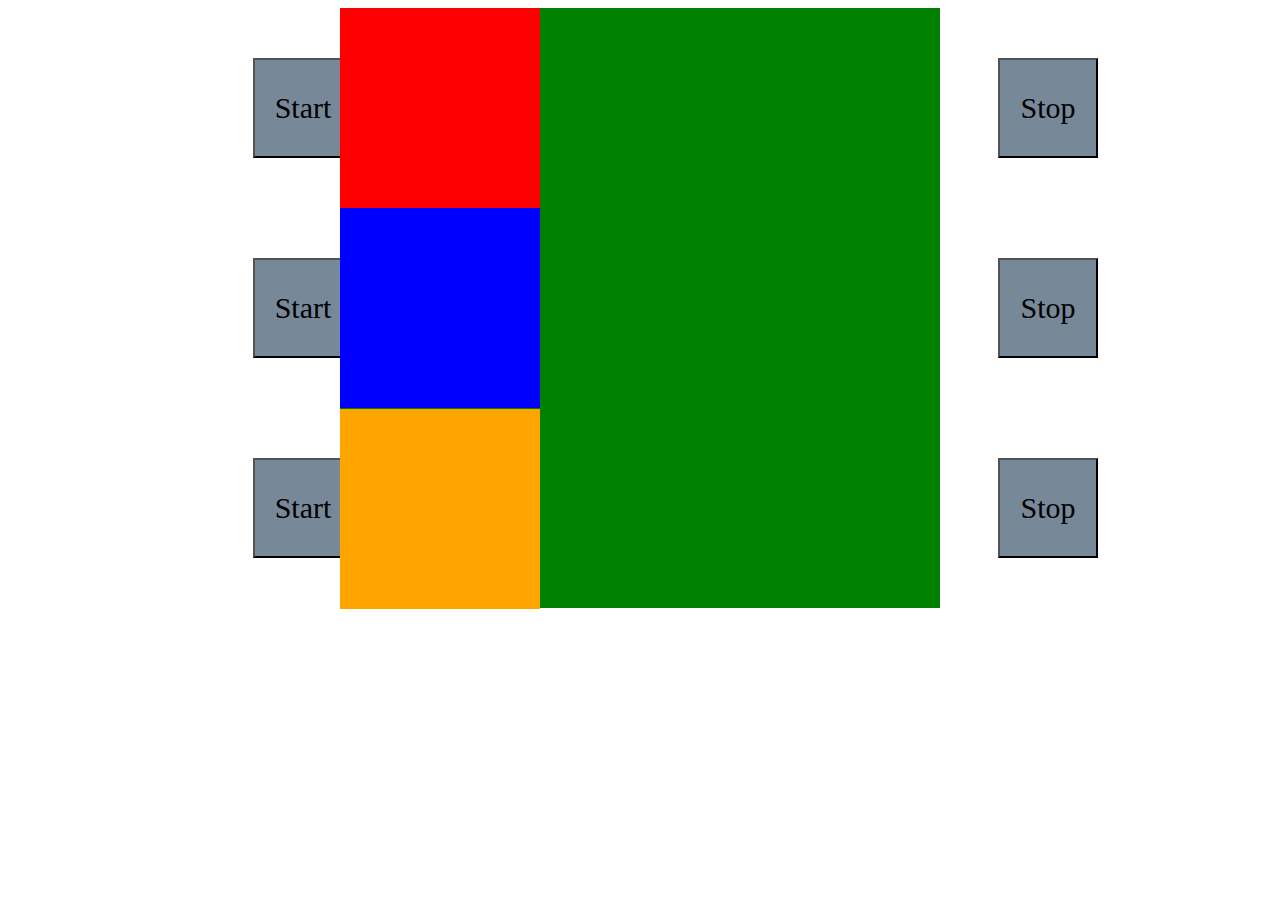
<file: Index.html>
<!DOCTYPE html>
<html lang="es">
<head>
    <meta charset="UTF-8">
    <meta http-equiv="X-UA-Compatible" content="IE=edge">
    <meta name="viewport" content="width=device-width, initial-scale=1.0">
    <title>Square Box</title>
    <script type="text/javascript" src="App.js"></script>
    <link href="Style.css" rel="stylesheet" type="text/css">
</head>
<body>
    <button id="Start-B">Start</button>
    <button id="Stop-B">Stop</button>
    <button id="Start-C">Start</button>
    <button id="Stop-C">Stop</button>
    <button id="Start-D">Start</button>
    <button id="Stop-D">Stop</button>
    
    <div id="Container-A">
        <div id="Container-B">

        </div>
        <div id="Container-C">

        </div>
        <div id="Container-D">

        </div>
    </div>
    
</body>
</html>
</file>
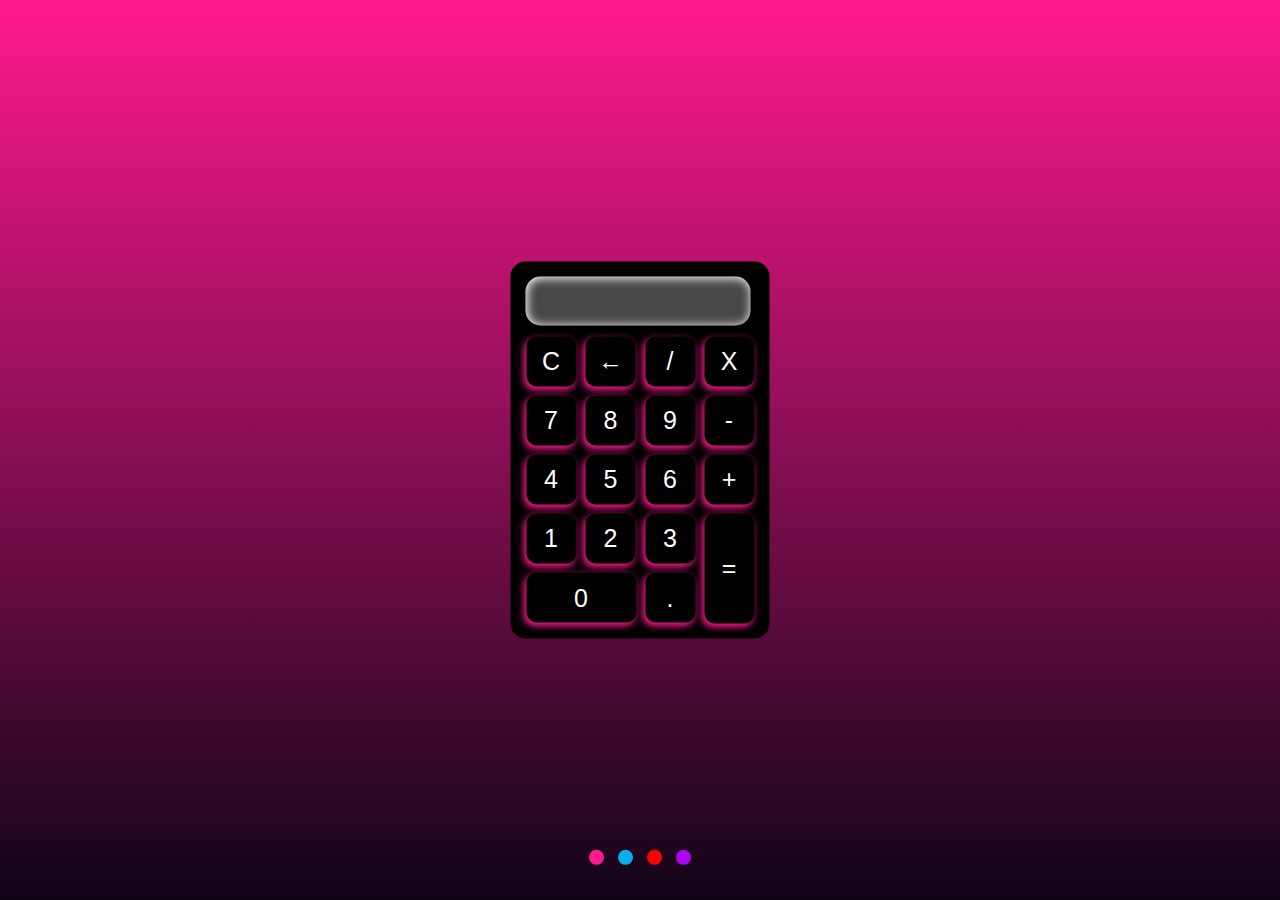
<file: Calculadora/Index.html>
<!DOCTYPE html>
<html lang="es"></html>
  <head>
    <meta charset="utf-8">
    <title>Calculadora BP</title>
    <link rel="stylesheet" href="style.css">
    <script type="text/javascript" src="app.js"></script>
  </head>
  <body>
    <div class="Background">

    </div>
    <div class="main">
      <form class="" action="index.html" method="post">
        <input type="text/image" disabled class="textview" name="textview" value="">
      </form>
      
      <table>

        <tr>
          <td><input class="button" type="button" value="C" onclick="clean()"/></td>
          <td><input class="button" type="button" value="←" onclick="back()"/></td>
          <td><input class="button" type="button" value="/"  onclick="insert('/')"/></td>
          <td><input class="button" type="button" value="X"  onclick="insert('*')"/></td>
        </tr>

        <tr>
          <td><input class="button" type="button" value="7"  onclick="insert(7)"/></td>
          <td><input class="button" type="button" value="8"  onclick="insert(8)"/></td>
          <td><input class="button" type="button" value="9"  onclick="insert(9)"/></td>
          <td><input class="button" type="button" value="-"  onclick="insert('-')"/></td>
        </tr>

        <tr>
          <td><input class="button" type="button" value="4"  onclick="insert(4)"/></td>
          <td><input class="button" type="button" value="5"  onclick="insert(5)"/></td>
          <td><input class="button" type="button" value="6"  onclick="insert(6)"/></td>
          <td><input class="button" type="button" value="+"  onclick="insert('+')"/></td>
        </tr>

        <tr>
          <td><input class="button" type="button" value="1"  onclick="insert(1)"/></td>
          <td><input class="button" type="button" value="2"  onclick="insert(2)"/></td>
          <td><input class="button" type="button" value="3"  onclick="insert(3)"/></td>
          <td rowspan="2"><input style="height: 110px;" class="button" type="button" value="=" onclick="equal()"/></td>
        </tr>

        <tr>
          <td colspan="2" ><input style="width:110px;" class="button" type="button" value="0"  onclick="insert(0)"/></td>
          <td><input class="button" type="button" value="."  onclick="insert('.')"/></td>
        </tr>

      </table>
    </div>

    <div class="bottom-nav">

      <ul>
        <li><span onclick="fta()" class="ta"></span></li>
        <li><span onclick="ftb()"class="tb"></span></li>
        <li><span onclick="ftc()"class="tc"></span></li>
        <li><span onclick="ftd()" class="td"></span></li>
      </ul>

    </div>

  </body>
  </html>
</file>
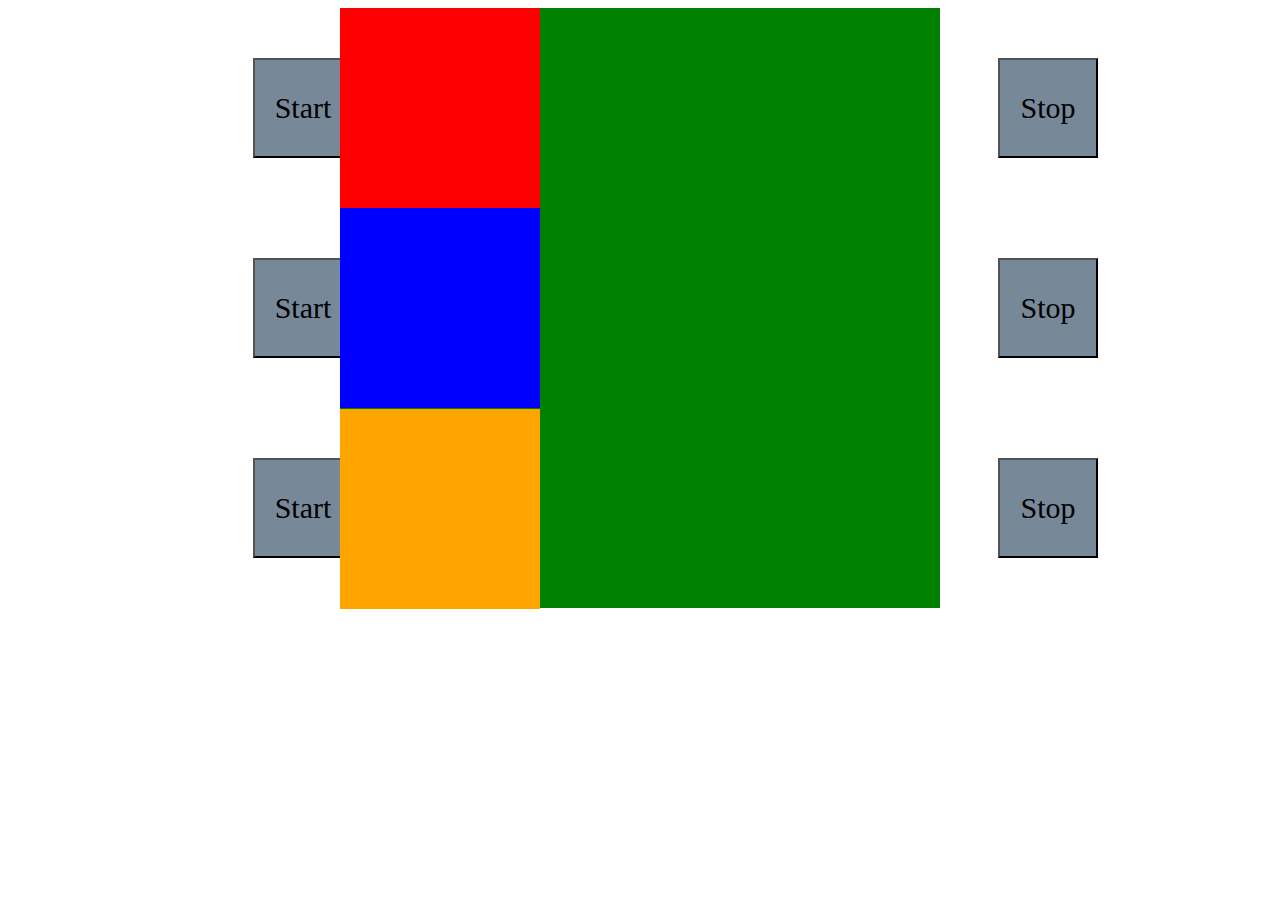
<file: Square Box/Index.html>
<!DOCTYPE html>
<html lang="es">
<head>
    <meta charset="UTF-8">
    <meta http-equiv="X-UA-Compatible" content="IE=edge">
    <meta name="viewport" content="width=device-width, initial-scale=1.0">
    <title>Square Box</title>
    <script type="text/javascript" src="App.js"></script>
    <link href="Style.css" rel="stylesheet" type="text/css">
</head>
<body>
    <button id="Start-B">Start</button>
    <button id="Stop-B">Stop</button>
    <button id="Start-C">Start</button>
    <button id="Stop-C">Stop</button>
    <button id="Start-D">Start</button>
    <button id="Stop-D">Stop</button>
    
    <div id="Container-A">
        <div id="Container-B">

        </div>
        <div id="Container-C">

        </div>
        <div id="Container-D">

        </div>
    </div>
    
</body>
</html>
</file>
<file: Style.css>
#Container-A {
    width: 600px;
    height: 600px;
    background: green;
    position: relative;
    margin: auto;
     
}
#Container-B {
    width: 200px;
    height: 200px;
    background: red;
    position:fixed;
}
#Container-C {
    width: 200px;
    height: 200px;
    background: blue;
    position: absolute;
    margin: 200px 0px;
}
#Container-D {
    width: 200px;
    height: 200px;
    background: orange;
    position: fixed;
    margin: 401px 0px;
}
#Start-B {
    font-size: 30px;
    font-family: unset;
    width: 100px;
    height: 100px;
    background: lightslategray;
    position: absolute;
    margin: 50px 245px;
}
#Stop-B{
    font-size: 30px;
    font-family: unset;
    width: 100px;
    height: 100px;
    background: lightslategray;
    position: absolute;
    margin: auto;
    margin: 50px 990px;
}
#Start-C {
    font-size: 30px;
    font-family: unset;
    width: 100px;
    height: 100px;
    background: lightslategray;
    position: absolute;
    margin: auto;
    margin: 250px 245px;
}
#Stop-C{
    font-size: 30px;
    font-family: unset;
    width: 100px;
    height: 100px;
    background: lightslategray;
    position: absolute;
    margin: auto;
    margin: 250px 990px
}
#Start-D{
    font-size: 30px;
    font-family: unset;
    width: 100px;
    height: 100px;
    background: lightslategray;
    position: absolute;
    margin: auto;
    margin: 450px 245px;
}
#Stop-D{
    font-size: 30px;
    font-family: unset;
    width: 100px;
    height: 100px;
    background: lightslategray;
    position: absolute;
    margin: auto;
    margin: 450px 990px;
}
</file>
<file: Calculadora/style.css>
* {
    padding: 0px;
    margin: 0px;
    user-select: none;
  }
  
  .button {
    width: 50px;
    height: 50px;
    font-size: 25px;
    margin: 3.5px;
    border: none;
    background-color: #000000;
    color: #fff;
    cursor: pointer;
    border-radius: 10px;
    box-shadow: -2px 3px 7px #FF198F;
    text-align:center ;
  }
  
  .buttona {
    width: 50px;
    height: 50px;
    font-size: 25px;
    margin: 4px;
    border: none;
    background-color: #FF198F;
    color: #fff;
    cursor: pointer;
    border-radius: 45px;
    box-shadow: -2px 3px 7px rgb(0, 0, 0);
  }
  
  .buttonb {
    width: 50px;
    height: 50px;
    font-size: 25px;
    margin: 4px;
    border: none;
    background-color: #031d03;
    color: #fff;
    cursor: pointer;
    border-radius: 4px;
    box-shadow: -2px 3px 7px black;
  }
  
  .buttonc {
    width: 50px;
    height: 50px;
    font-size: 25px;
    margin: 4px;
    border: none;
    background-color: #580f0f;
    color: #fff;
    cursor: pointer;
    border-radius: 45px;
    box-shadow: -2px 3px 7px black;
  }
  
  .buttond {
    width: 50px;
    height: 50px;
    font-size: 25px;
    margin: 4px;
    border: none;
    background-color: #192287;
    color: #fff;
    cursor: pointer;
    border-radius: 45px;
    box-shadow: -2px 3px 7px black;
  }
  
  .textview {
    width: 205px;
    margin: 5px;
    font-size: 25px;
    border: none;
    font-weight: bold;
    color: #fcfbfb;
    padding: 10px;
    border-radius: 15px;
    box-shadow: inset 1px 1px 10px 1px rgb(255, 246, 246);
  }
  
  .main {
    position: absolute;
    background: #000000;
    top: 50%;
    left: 50%;
    transform: translate(-50%, -50%);
    padding: 10px;
    border-radius: 15px;
  }
  
  .Background {
    background: linear-gradient(#FF198F, #100417);
    width: 100%;
    height: 100%;
    position: absolute;
    z-index: -1;
  }
  
  .button:hover {
    background-color: #FF198F;
    box-shadow: -2px 3px 7px black;
  }
  
  .buttonb:hover {
    background-color: #0acde7;
    box-shadow: -2px 3px 7px black;
  }
  
  .buttonc:hover {
    background-color: #c32b2b;
    box-shadow: -2px 3px 7px black;
  }
  
  .buttond:hover {
    background-color: #2732af;
    box-shadow: -2px 3px 7px black;
  }
  
  .button:focus {
    outline: none;
  }
  
  .bottom-nav {
    position: absolute;
    top: 97%;
    left: 50%;
    transform: translate(-50%,-97%);
  }
  .bottom-nav span {
    display: block;
    width: 15px;
    height: 15px;
    border-radius: 50%;
    background-color: #fff;
  }
  .bottom-nav ul {
    margin: 0px;
    padding: 0px;
    list-style-type: none;
  }
  .bottom-nav li {
    display: inline-block;
    margin: 5px;
  }
  .bottom-nav .ta {
    background-color: #FF198F;
  }
  .bottom-nav .tb {
    background-color: rgb(11, 173, 232);
  }
  .bottom-nav .tc {
    background-color: #f00;
  }
  .bottom-nav .td {
    background-color: rgb(171, 4, 243);
  }
  .bottom-nav span:hover {
    background-color: #0000008c;
  }
</file>
<file: Square Box/Style.css>
#Container-A {
    width: 600px;
    height: 600px;
    background: green;
    position: relative;
    margin: auto;
     
}
#Container-B {
    width: 200px;
    height: 200px;
    background: red;
    position:fixed;
}
#Container-C {
    width: 200px;
    height: 200px;
    background: blue;
    position: absolute;
    margin: 200px 0px;
}
#Container-D {
    width: 200px;
    height: 200px;
    background: orange;
    position: fixed;
    margin: 401px 0px;
}
#Start-B {
    font-size: 30px;
    font-family: unset;
    width: 100px;
    height: 100px;
    background: lightslategray;
    position: absolute;
    margin: 50px 245px;
}
#Stop-B{
    font-size: 30px;
    font-family: unset;
    width: 100px;
    height: 100px;
    background: lightslategray;
    position: absolute;
    margin: auto;
    margin: 50px 990px;
}
#Start-C {
    font-size: 30px;
    font-family: unset;
    width: 100px;
    height: 100px;
    background: lightslategray;
    position: absolute;
    margin: auto;
    margin: 250px 245px;
}
#Stop-C{
    font-size: 30px;
    font-family: unset;
    width: 100px;
    height: 100px;
    background: lightslategray;
    position: absolute;
    margin: auto;
    margin: 250px 990px
}
#Start-D{
    font-size: 30px;
    font-family: unset;
    width: 100px;
    height: 100px;
    background: lightslategray;
    position: absolute;
    margin: auto;
    margin: 450px 245px;
}
#Stop-D{
    font-size: 30px;
    font-family: unset;
    width: 100px;
    height: 100px;
    background: lightslategray;
    position: absolute;
    margin: auto;
    margin: 450px 990px;
}
</file>
